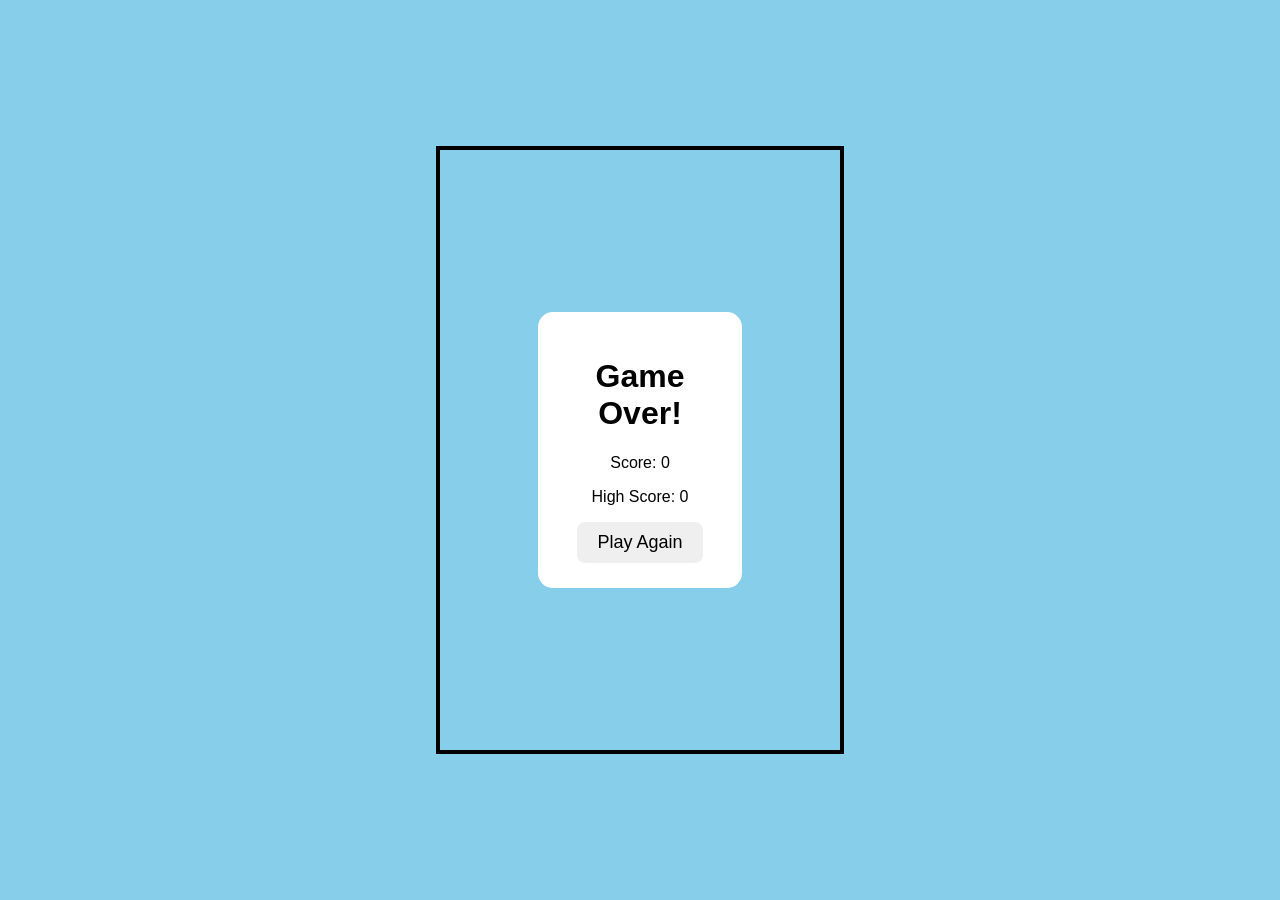
<file: Flappy.html>
<!DOCTYPE html>
<html>
<head>
      <link rel="icon" type="image/jpeg" href="images/Bean.png">

    <title>Flappy Bean</title>

    <style>
        body {
            margin: 0;
            background: skyblue;
            display: flex;
            justify-content: center;
            align-items: center;
            height: 100vh;
            font-family: Arial, sans-serif;
        }

        .game-container {
            position: relative;
        }

        canvas {
            display: block;
            border: 4px solid black;
            background: skyblue;
        }

        #gameOver {
            position: absolute;
            top: 50%;
            left: 50%;
            transform: translate(-50%, -50%);
            text-align: center;
            background: white;
            padding: 25px;
            border-radius: 15px;
            display: none;
        }

        button {
            padding: 10px 20px;
            font-size: 18px;
            border: none;
            border-radius: 8px;
            cursor: pointer;
        }
    </style>
</head>

<body>

<div class="game-container">

    <canvas id="game" width="400" height="600"></canvas>

    <div id="gameOver">
        <h1>Game Over!</h1>
        <p>Score: <span id="finalScore">0</span></p>
        <p>High Score: <span id="finalHighScore">0</span></p>
        <button onclick="restartGame()">Play Again</button>
    </div>

</div>

<script>

const canvas = document.getElementById("game");
const ctx = canvas.getContext("2d");


// =========================
// BEAN IMAGE
// =========================

const beanLogo = new Image();
beanLogo.src = "images/Bean.png";


// =========================
// GAME VARIABLES
// =========================

let highScore =
    Number(localStorage.getItem("flappyBeanHighScore")) || 0;

let bird;
let pipes;
let cannonballs;
let score;
let gameRunning;
let boatCount;


// =========================
// GAME SETTINGS
// =========================

const gravity = 0.5;
const jumpStrength = -8;

const pipeWidth = 60;
const pipeGap = 180;
const pipeSpeed = 2.5;


// =========================
// CANNON SETTINGS
// =========================

const cannonballSpeed = 4;
const cannonballRadius = 7;


// =========================
// START GAME
// =========================

function startGame() {

    bird = {
        x: 80,
        y: 300,
        width: 35,
        height: 35,
        velocity: 0
    };

    pipes = [];

    cannonballs = [];

    score = 0;
      boatCount = 0;

    gameRunning = true;

    document.getElementById("gameOver").style.display = "none";

    addPipe();

gameLoop();
}


// =========================
// ADD PIPE
// =========================

function addPipe() {

    const gapY =
        Math.floor(
            Math.random() *
            (canvas.height - pipeGap - 100)
        ) + 50;

  
pipes.push({

    x: canvas.width,

    topHeight: gapY,

    passed: false,

    fired: false,

    number: ++boatCount
});
}

// =========================
// FIRE CANNON
// =========================

function fireCannon(pipe) {

    // Cannons don't work until 15 points

    if (score < 15) {
        return;
    }


    // Top ship cannonball

    cannonballs.push({

        x: pipe.x + pipeWidth + 15,

        y: pipe.topHeight,

        velocityX: -cannonballSpeed,

        velocityY: 2
    });


    // Bottom ship cannonball

    cannonballs.push({

        x: pipe.x + pipeWidth + 15,

        y: pipe.topHeight + pipeGap,

        velocityX: -cannonballSpeed,

        velocityY: -2
    });
}


// =========================
// FLAP
// =========================

function flap() {

    if (gameRunning) {

        bird.velocity = jumpStrength;
    }
}


// =========================
// CONTROLS
// =========================

document.addEventListener("keydown", function(event) {

    if (event.code === "Space") {

        event.preventDefault();

        flap();
    }
});


canvas.addEventListener("click", function() {

    flap();
});


// =========================
// DRAW BEAN
// =========================

function drawBird() {

    ctx.save();


    ctx.translate(

        bird.x + bird.width / 2,

        bird.y + bird.height / 2
    );


    // Rotate bean depending on movement

    let rotation = bird.velocity * 0.05;


    rotation = Math.max(

        -0.5,

        Math.min(rotation, 1.2)
    );


    ctx.rotate(rotation);


    // Draw bean

    ctx.drawImage(

        beanLogo,

        -bird.width / 2,

        -bird.height / 2,

        bird.width,

        bird.height
    );


    // =========================
    // PIRATE HAT
    // =========================

    if (score >= 10) {

        ctx.fillStyle = "black";


        // Hat

        ctx.beginPath();

        ctx.moveTo(-18, -14);

        ctx.lineTo(18, -14);

        ctx.lineTo(12, -25);

        ctx.lineTo(-12, -25);

        ctx.closePath();

        ctx.fill();


        // Hat brim

        ctx.fillRect(

            -21,

            -16,

            42,

            5
        );


        // Skull

        ctx.fillStyle = "white";

        ctx.font = "12px Arial";

        ctx.textAlign = "center";

        ctx.fillText(

            "☠",

            0,

            -17
        );
    }


    ctx.restore();
}


// =========================
// DRAW PIPES / PIRATE SHIPS
// =========================

function drawPipes() {


    // =========================
    // NORMAL PIPES
    // =========================

    if (score < 10) {

        ctx.fillStyle = "green";


        pipes.forEach(function(pipe) {


            // Top pipe

            ctx.fillRect(

                pipe.x,

                0,

                pipeWidth,

                pipe.topHeight
            );


            // Bottom pipe

            ctx.fillRect(

                pipe.x,

                pipe.topHeight + pipeGap,

                pipeWidth,

                canvas.height
            );

        });


        return;
    }


    // =========================
    // PIRATE SHIPS
    // =========================

    pipes.forEach(function(pipe) {


        // =================================
        // TOP PIRATE SHIP
        // =================================


        // Hull

        ctx.fillStyle = "#6b3e1e";

        ctx.beginPath();

        ctx.moveTo(

            pipe.x - 20,

            pipe.topHeight - 10
        );

        ctx.lineTo(

            pipe.x + pipeWidth + 20,

            pipe.topHeight - 10
        );

        ctx.lineTo(

            pipe.x + pipeWidth,

            pipe.topHeight + 20
        );

        ctx.lineTo(

            pipe.x,

            pipe.topHeight + 20
        );

        ctx.closePath();

        ctx.fill();


        // Deck

        ctx.fillStyle = "#8b5a2b";

        ctx.fillRect(

            pipe.x - 10,

            pipe.topHeight - 18,

            pipeWidth + 20,

            8
        );


        // Mast

        ctx.fillStyle = "#4a2a12";

        ctx.fillRect(

            pipe.x + pipeWidth / 2 - 3,

            pipe.topHeight - 75,

            6,

            60
        );


        // Sail

        ctx.fillStyle = "#f5f0d8";

        ctx.beginPath();

        ctx.moveTo(

            pipe.x + pipeWidth / 2 + 3,

            pipe.topHeight - 70
        );

        ctx.lineTo(

            pipe.x + pipeWidth / 2 + 35,

            pipe.topHeight - 35
        );

        ctx.lineTo(

            pipe.x + pipeWidth / 2 + 3,

            pipe.topHeight - 35
        );

        ctx.closePath();

        ctx.fill();


        // Pirate flag

        ctx.fillStyle = "black";

        ctx.fillRect(

            pipe.x + pipeWidth / 2 - 2,

            pipe.topHeight - 88,

            35,

            20
        );


        ctx.fillStyle = "white";

        ctx.font = "14px Arial";

        ctx.textAlign = "center";

        ctx.fillText(

            "☠",

            pipe.x + pipeWidth / 2 + 15,

            pipe.topHeight - 73
        );


        // Top cannon

        ctx.fillStyle = "black";

        ctx.fillRect(

            pipe.x + pipeWidth - 5,

            pipe.topHeight - 5,

            25,

            8
        );


        // =================================
        // BOTTOM PIRATE SHIP
        // =================================


        // Hull

        ctx.fillStyle = "#6b3e1e";

        ctx.beginPath();

        ctx.moveTo(

            pipe.x - 20,

            pipe.topHeight + pipeGap + 10
        );

        ctx.lineTo(

            pipe.x + pipeWidth + 20,

            pipe.topHeight + pipeGap + 10
        );

        ctx.lineTo(

            pipe.x + pipeWidth,

            pipe.topHeight + pipeGap - 20
        );

        ctx.lineTo(

            pipe.x,

            pipe.topHeight + pipeGap - 20
        );

        ctx.closePath();

        ctx.fill();


        // Deck

        ctx.fillStyle = "#8b5a2b";

        ctx.fillRect(

            pipe.x - 10,

            pipe.topHeight + pipeGap + 10,

            pipeWidth + 20,

            8
        );


        // Mast

        ctx.fillStyle = "#4a2a12";

        ctx.fillRect(

            pipe.x + pipeWidth / 2 - 3,

            pipe.topHeight + pipeGap + 15,

            6,

            60
        );


        // Sail

        ctx.fillStyle = "#f5f0d8";

        ctx.beginPath();

        ctx.moveTo(

            pipe.x + pipeWidth / 2 + 3,

            pipe.topHeight + pipeGap + 20
        );

        ctx.lineTo(

            pipe.x + pipeWidth / 2 + 35,

            pipe.topHeight + pipeGap + 55
        );

        ctx.lineTo(

            pipe.x + pipeWidth / 2 + 3,

            pipe.topHeight + pipeGap + 55
        );

        ctx.closePath();

        ctx.fill();


        // Pirate flag

        ctx.fillStyle = "black";

        ctx.fillRect(

            pipe.x + pipeWidth / 2 - 2,

            pipe.topHeight + pipeGap + 70,

            35,

            20
        );


        ctx.fillStyle = "white";

        ctx.font = "14px Arial";

        ctx.fillText(

            "☠",

            pipe.x + pipeWidth / 2 + 15,

            pipe.topHeight + pipeGap + 85
        );


        // Bottom cannon

        ctx.fillStyle = "black";

        ctx.fillRect(

            pipe.x + pipeWidth - 5,

            pipe.topHeight + pipeGap + 2,

            25,

            8
        );

    });
}


// =========================
// UPDATE CANNONBALLS
// =========================

function updateCannonballs() {

    cannonballs.forEach(function(ball) {

        ball.x += ball.velocityX;

        ball.y += ball.velocityY;
    });


    cannonballs = cannonballs.filter(function(ball) {

        return (

            ball.x > -20 &&

            ball.y > -20 &&

            ball.y < canvas.height + 20
        );
    });
}


// =========================
// DRAW CANNONBALLS
// =========================

function drawCannonballs() {

    ctx.fillStyle = "black";


    cannonballs.forEach(function(ball) {

        ctx.beginPath();


        ctx.arc(

            ball.x,

            ball.y,

            cannonballRadius,

            0,

            Math.PI * 2
        );


        ctx.fill();
    });
}


// =========================
// SCORE
// =========================

function drawScore() {

    ctx.fillStyle = "white";

    ctx.textAlign = "center";


    ctx.font = "30px Arial";


    ctx.fillText(

        "Score: " + score,

        canvas.width / 2,

        40
    );


    ctx.font = "18px Arial";


    ctx.fillText(

        "High Score: " + highScore,

        canvas.width / 2,

        65
    );
}


// =========================
// PIPE COLLISION
// =========================

function checkCollision(pipe) {

    const birdRight =

        bird.x + bird.width;


    const birdBottom =

        bird.y + bird.height;


    const pipeRight =

        pipe.x + pipeWidth;


    const hitPipe =

        birdRight > pipe.x &&

        bird.x < pipeRight &&

        (

            bird.y < pipe.topHeight ||

            birdBottom >

            pipe.topHeight + pipeGap
        );


    return hitPipe;
}


// =========================
// CANNONBALL COLLISION
// =========================

function checkCannonballCollision() {

    for (let ball of cannonballs) {


        const dx =

            ball.x -

            (bird.x + bird.width / 2);


        const dy =

            ball.y -

            (bird.y + bird.height / 2);


        const distance =

            Math.sqrt(

                dx * dx +

                dy * dy
            );


        if (

            distance <

            cannonballRadius +

            bird.width / 2
        ) {

            return true;
        }
    }


    return false;
}


// =========================
// GAME OVER
// =========================

function gameOver() {

    gameRunning = false;


    if (score > highScore) {

        highScore = score;


        localStorage.setItem(

            "flappyBeanHighScore",

            highScore
        );
    }


    document.getElementById(

        "finalScore"

    ).textContent = score;


    document.getElementById(

        "finalHighScore"

    ).textContent = highScore;


    document.getElementById(

        "gameOver"

    ).style.display = "block";
}


// =========================
// RESTART
// =========================

function restartGame() {

    startGame();
}


// =========================
// GAME LOOP
// =========================

function gameLoop() {

    if (!gameRunning) {

        return;
    }


    ctx.clearRect(

        0,

        0,

        canvas.width,

        canvas.height
    );


    // Bird physics

    bird.velocity += gravity;

    bird.y += bird.velocity;


    // Add new pipe

    if (

        pipes.length === 0 ||

        pipes[pipes.length - 1].x < 220
    ) {

        addPipe();
    }


    // Move pipes

    pipes.forEach(function(pipe) {

        pipe.x -= pipeSpeed;


        // =========================
        // CANNONS START AT 15
        // =========================

        if (

            score >= 15 &&

            !pipe.fired &&

            pipe.x < bird.x + 150
        ) {

            fireCannon(pipe);

            pipe.fired = true;
        }


        // Score

        if (

            !pipe.passed &&

            pipe.x + pipeWidth < bird.x
        ) {

            score++;

            pipe.passed = true;
        }

    });


    // Remove old pipes

    pipes = pipes.filter(function(pipe) {

        return pipe.x + pipeWidth > 0;
    });


    // Move cannonballs

    updateCannonballs();


    // Screen boundaries

    if (

        bird.y < 0 ||

        bird.y + bird.height > canvas.height
    ) {

        gameOver();

        return;
    }


  // Pipe collision

for (let pipe of pipes) {

    if (checkCollision(pipe)) {

        // Redirect if the bean hits the 15th top boat
        if (pipe.number === 15 && bird.y < pipe.topHeight) {
            window.location.href = "https://treasuretempest.com/";
            return;
        }

        gameOver();

        return;
    }
}
    // Cannonball collision

    if (checkCannonballCollision()) {

        gameOver();

        return;
    }


    // Draw everything

    drawPipes();

    drawCannonballs();

    drawBird();

    drawScore();


    requestAnimationFrame(gameLoop);
}


// =========================
// START
// =========================

startGame();

</script>

</body>
</html>
</file>
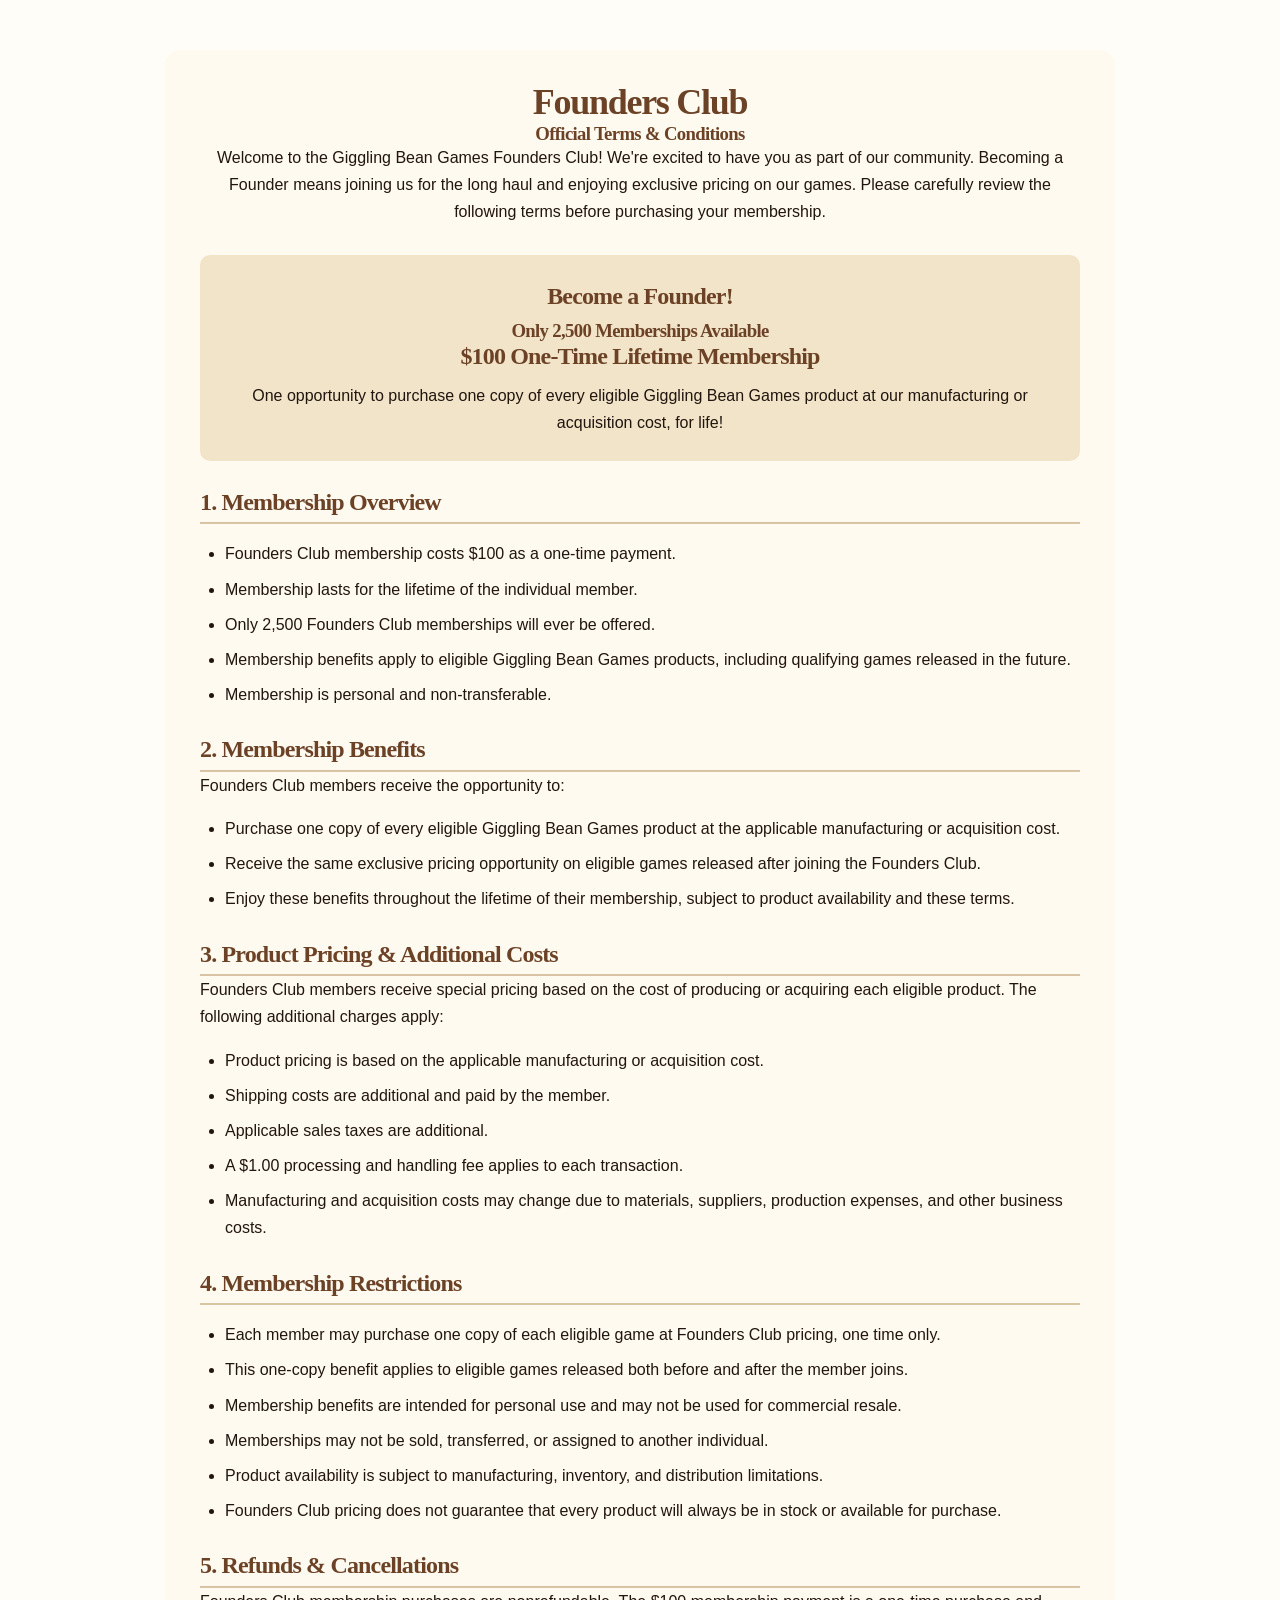
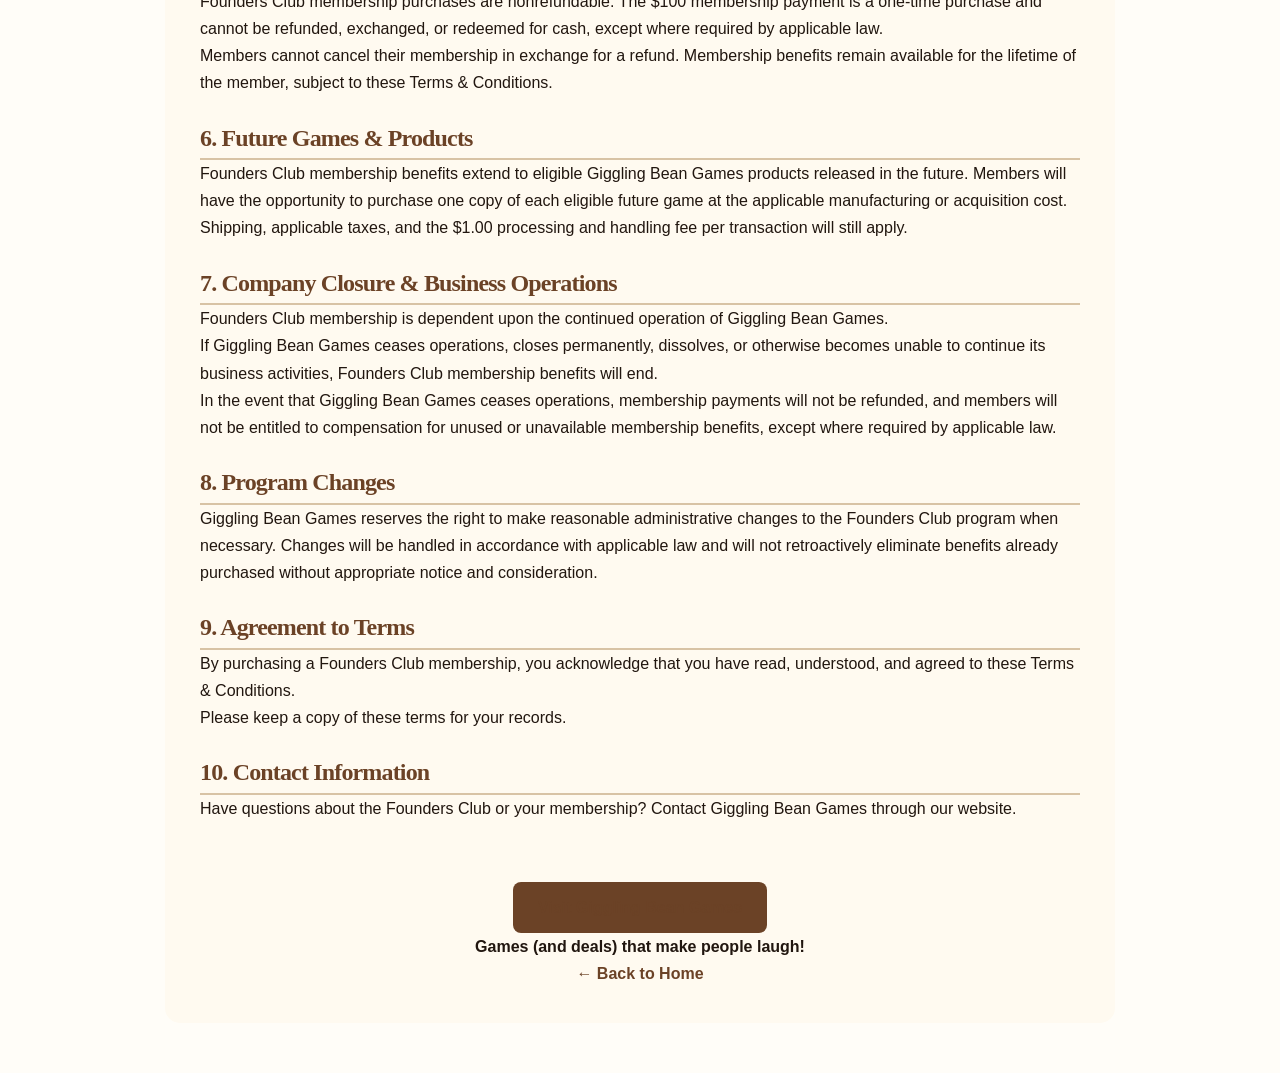
<file: founders-terms.html>
<!DOCTYPE html>
<html lang="en">

<head>
  <meta charset="UTF-8">
  <meta name="viewport" content="width=device-width, initial-scale=1.0">

  <title>Founders Club Terms & Conditions | Giggling Bean Games</title>

  <link rel="icon" type="image/jpeg" href="images/Bean.png">
  <link rel="stylesheet" href="style.css">

  <style>
    .terms-container {
      max-width: 950px;
      margin: 50px auto;
      padding: 35px;
      background: #fffaf0;
      border-radius: 15px;
      color: #21160f;
      line-height: 1.7;
      box-sizing: border-box;
    }

    .terms-container h1 {
      text-align: center;
      color: #6b4226;
      font-size: 36px;
      margin-bottom: 5px;
    }

    .terms-container h2 {
      color: #6b4226;
      border-bottom: 2px solid #d8c3a5;
      padding-bottom: 8px;
      margin-top: 30px;
    }

    .terms-container h3 {
      color: #6b4226;
    }

    .terms-container ul {
      padding-left: 25px;
    }

    .terms-container li {
      margin-bottom: 8px;
    }

    .terms-intro {
      text-align: center;
      margin-bottom: 30px;
    }

    .terms-highlight {
      background: #f2e4c9;
      padding: 25px;
      border-radius: 10px;
      text-align: center;
      margin: 25px 0;
    }

    .terms-highlight h2 {
      border: none;
      margin: 5px 0;
    }

    .terms-button {
      display: inline-block;
      background: #6b4226;
      color: white;
      padding: 12px 25px;
      border-radius: 8px;
      text-decoration: none;
      font-weight: bold;
      margin-top: 20px;
      transition: 0.3s;
    }

    .terms-button:hover {
      background: #422817;
      color: white;
    }

    .terms-footer {
      text-align: center;
      margin-top: 40px;
    }

    .terms-footer a {
      color: #6b4226;
      font-weight: bold;
    }

    @media (max-width: 800px) {
      .terms-container {
        margin: 20px 12px;
        padding: 20px;
      }

      .terms-container h1 {
        font-size: 28px;
      }
    }
  </style>
</head>

<body>

  <!-- YOUR GBG NAVIGATION BAR CAN GO HERE -->

  <main class="terms-container">

    <h1>Founders Club</h1>

    <div class="terms-intro">
      <h3>Official Terms & Conditions</h3>

      <p>
        Welcome to the Giggling Bean Games Founders Club!
        We're excited to have you as part of our community.
        Becoming a Founder means joining us for the long haul
        and enjoying exclusive pricing on our games.
        Please carefully review the following terms before
        purchasing your membership.
      </p>
    </div>

    <div class="terms-highlight">

      <h2>Become a Founder!</h2>

      <h3>Only 2,500 Memberships Available</h3>

      <h2>$100 One-Time Lifetime Membership</h2>

      <p>
        One opportunity to purchase one copy of every eligible
        Giggling Bean Games product at our manufacturing or
        acquisition cost, for life!
      </p>

    </div>

    <h2>1. Membership Overview</h2>

    <ul>
      <li>
        Founders Club membership costs $100 as a one-time payment.
      </li>

      <li>
        Membership lasts for the lifetime of the individual member.
      </li>

      <li>
        Only 2,500 Founders Club memberships will ever be offered.
      </li>

      <li>
        Membership benefits apply to eligible Giggling Bean Games
        products, including qualifying games released in the future.
      </li>

      <li>
        Membership is personal and non-transferable.
      </li>
    </ul>

    <h2>2. Membership Benefits</h2>

    <p>
      Founders Club members receive the opportunity to:
    </p>

    <ul>
      <li>
        Purchase one copy of every eligible Giggling Bean Games
        product at the applicable manufacturing or acquisition cost.
      </li>

      <li>
        Receive the same exclusive pricing opportunity on eligible
        games released after joining the Founders Club.
      </li>

      <li>
        Enjoy these benefits throughout the lifetime of their membership,
        subject to product availability and these terms.
      </li>
    </ul>

    <h2>3. Product Pricing & Additional Costs</h2>

    <p>
      Founders Club members receive special pricing based on
      the cost of producing or acquiring each eligible product.
      The following additional charges apply:
    </p>

    <ul>
      <li>
        Product pricing is based on the applicable manufacturing
        or acquisition cost.
      </li>

      <li>
        Shipping costs are additional and paid by the member.
      </li>

      <li>
        Applicable sales taxes are additional.
      </li>

      <li>
        A $1.00 processing and handling fee applies to each transaction.
      </li>

      <li>
        Manufacturing and acquisition costs may change due to
        materials, suppliers, production expenses, and other
        business costs.
      </li>
    </ul>

    <h2>4. Membership Restrictions</h2>

    <ul>
      <li>
        Each member may purchase one copy of each eligible game
        at Founders Club pricing, one time only.
      </li>

      <li>
        This one-copy benefit applies to eligible games released
        both before and after the member joins.
      </li>

      <li>
        Membership benefits are intended for personal use and
        may not be used for commercial resale.
      </li>

      <li>
        Memberships may not be sold, transferred, or assigned
        to another individual.
      </li>

      <li>
        Product availability is subject to manufacturing,
        inventory, and distribution limitations.
      </li>

      <li>
        Founders Club pricing does not guarantee that every
        product will always be in stock or available for purchase.
      </li>
    </ul>

    <h2>5. Refunds & Cancellations</h2>

    <p>
      Founders Club membership purchases are nonrefundable.
      The $100 membership payment is a one-time purchase and
      cannot be refunded, exchanged, or redeemed for cash,
      except where required by applicable law.
    </p>

    <p>
      Members cannot cancel their membership in exchange for
      a refund. Membership benefits remain available for the
      lifetime of the member, subject to these Terms & Conditions.
    </p>

    <h2>6. Future Games & Products</h2>

    <p>
      Founders Club membership benefits extend to eligible
      Giggling Bean Games products released in the future.
      Members will have the opportunity to purchase one copy
      of each eligible future game at the applicable manufacturing
      or acquisition cost.
    </p>

    <p>
      Shipping, applicable taxes, and the $1.00 processing and
      handling fee per transaction will still apply.
    </p>

    <h2>7. Company Closure & Business Operations</h2>

    <p>
      Founders Club membership is dependent upon the continued
      operation of Giggling Bean Games.
    </p>

    <p>
      If Giggling Bean Games ceases operations, closes permanently,
      dissolves, or otherwise becomes unable to continue its
      business activities, Founders Club membership benefits
      will end.
    </p>

    <p>
      In the event that Giggling Bean Games ceases operations,
      membership payments will not be refunded, and members
      will not be entitled to compensation for unused or
      unavailable membership benefits, except where required
      by applicable law.
    </p>

    <h2>8. Program Changes</h2>

    <p>
      Giggling Bean Games reserves the right to make reasonable
      administrative changes to the Founders Club program when
      necessary. Changes will be handled in accordance with
      applicable law and will not retroactively eliminate
      benefits already purchased without appropriate notice
      and consideration.
    </p>

    <h2>9. Agreement to Terms</h2>

    <p>
      By purchasing a Founders Club membership, you acknowledge
      that you have read, understood, and agreed to these
      Terms & Conditions.
    </p>

    <p>
      Please keep a copy of these terms for your records.
    </p>

    <h2>10. Contact Information</h2>

    <p>
      Have questions about the Founders Club or your membership?
      Contact Giggling Bean Games through our website.
    </p>

    <div class="terms-footer">

      <a href="https://gigglingbeangames.com/"
         class="terms-button">
        Visit Giggling Bean Games
      </a>

      <p>
        <strong>Games (and deals) that make people laugh!</strong>
      </p>

      <a href="index.html">
        ← Back to Home
      </a>

    </div>

  </main>

</body>
</html>
</file>
<file: style.css>
:root {
  --forest: #174e32;
  --deep: #0c3020;
  --lime: #b7ed3e;
  --cream: #f5efe2;
  --paper: #fffdf8;
  --ink: #17221b;
  --muted: #627067;
  --gold: #e6b84e;
  --serif: "Fraunces", serif;
  --sans: "DM Sans", sans-serif;
  --header-height: 74px;
}

* { box-sizing: border-box; }

html {
  scroll-behavior: smooth;
  overflow-x: hidden;
}

body {
  margin: 0;
  overflow-x: hidden;
  background: var(--paper);
  color: var(--ink);
  font-family: var(--sans);
  font-size: 16px;
  line-height: 1.55;
}

img { display: block; max-width: 100%; }
a { color: inherit; text-decoration: none; }
button, input { font: inherit; }
h1, h2, h3 { margin: 0; font-family: var(--serif); line-height: .98; letter-spacing: -.035em; }
p { margin: 0; }

.sr-only {
  position: absolute;
  width: 1px;
  height: 1px;
  padding: 0;
  margin: -1px;
  overflow: hidden;
  clip: rect(0, 0, 0, 0);
  white-space: nowrap;
  border: 0;
}

.skip-link {
  position: fixed;
  z-index: 1000;
  top: 10px;
  left: 10px;
  padding: 10px 14px;
  border-radius: 9px;
  background: #fff;
  color: #111;
  transform: translateY(-180%);
}

.skip-link:focus { transform: none; }

.eyebrow {
  margin: 0 0 14px;
  color: #3d7a56;
  font-size: .72rem;
  font-weight: 800;
  letter-spacing: .15em;
  text-transform: uppercase;
}

.eyebrow.light { color: #d2f498; }

.button {
  display: inline-flex;
  align-items: center;
  justify-content: center;
  min-height: 50px;
  padding: 11px 22px;
  border: 0;
  border-radius: 14px;
  font-weight: 800;
  line-height: 1.1;
  transition: transform .18s ease, box-shadow .18s ease, background .18s ease;
}

.button:hover { transform: translateY(-2px); }
.button.primary { background: var(--forest); color: #fff; }
.button.primary:hover { background: var(--deep); }
.button.secondary { border: 1.5px solid var(--forest); color: var(--forest); }
.button.lime { background: var(--lime); color: var(--deep); box-shadow: 0 9px 25px rgba(5, 25, 15, .18); }
.button.small { min-height: 42px; padding: 9px 15px; border-radius: 11px; font-size: .76rem; }
.button.disabled, .button:disabled { background: #c9ceca; color: #727a74; box-shadow: none; cursor: not-allowed; transform: none; }

a:focus-visible,
button:focus-visible,
input:focus-visible {
  outline: 3px solid #fff;
  outline-offset: 3px;
}

/* Shared header */
.site-header {
  position: sticky;
  z-index: 100;
  top: 0;
  display: flex;
  align-items: center;
  min-height: var(--header-height);
  padding: 9px max(20px, calc((100% - 1240px) / 2));
  background: var(--forest) url("images/header-pattern-v4.jpg") center / cover;
  color: #fff;
  box-shadow: 0 5px 22px rgba(5, 32, 18, .28);
}

.header-shade {
  position: absolute;
  z-index: 0;
  inset: 0;
  background: linear-gradient(90deg, rgba(6, 41, 22, .88), rgba(22, 77, 46, .72), rgba(6, 41, 22, .88));
  pointer-events: none;
}

.site-header::after {
  content: "";
  position: absolute;
  z-index: 1;
  inset: 5px 7px;
  border: 1px solid rgba(203, 247, 106, .36);
  border-radius: 12px;
  box-shadow: inset 0 0 0 1px rgba(255, 255, 255, .05);
  pointer-events: none;
}

.site-nav {
  position: relative;
  z-index: 2;
  display: grid;
  width: 100%;
  grid-template-columns: max-content max-content max-content minmax(205px, 1fr) max-content max-content;
  gap: 10px;
  align-items: center;
}

.nav-pill {
  display: inline-flex;
  align-items: center;
  justify-content: center;
  min-height: 45px;
  padding: 9px 18px;
  border: 1px solid rgba(255, 255, 255, .3);
  border-radius: 13px;
  background: rgba(255, 255, 255, .11);
  box-shadow: inset 0 1px rgba(255, 255, 255, .14);
  font-size: .9rem;
  font-weight: 800;
  letter-spacing: .01em;
  transition: transform .18s ease, background .18s ease, border-color .18s ease;
}

.nav-pill:hover {
  transform: translateY(-2px);
  background: rgba(255, 255, 255, .22);
  border-color: rgba(255, 255, 255, .62);
}

.nav-pill--shop {
  border-color: var(--lime);
  background: var(--lime);
  color: var(--deep);
  box-shadow: 0 7px 20px rgba(3, 25, 13, .2);
}

.nav-pill--shop:hover { background: #cbf76a; }

.brand {
  position: absolute;
  z-index: 3;
  top: 50%;
  left: 50%;
  width: 215px;
  padding: 0;
  border: 0;
  border-radius: 9px;
  background: transparent;
  transform: translate(-50%, -50%);
  cursor: pointer;
}

.brand:hover { filter: brightness(1.08); }
.brand img { width: 100%; height: 52px; object-fit: cover; object-position: left center; border-radius: 9px; transition: opacity .24s ease, transform .24s ease, filter .24s ease; }
.brand.is-bursting img, .footer-logo.is-bursting img { opacity: 0; transform: scale(.68); filter: blur(2px); }

.menu-toggle {
  display: none;
  width: 46px;
  height: 46px;
  padding: 9px;
  border: 2px solid rgba(255, 255, 255, .85);
  border-radius: 13px;
  background: var(--lime);
  color: var(--deep);
}

.menu-toggle span:not(.sr-only) { display: block; width: 23px; height: 2px; margin: 5px auto; background: var(--deep); }

.bean-drop-layer {
  position: fixed;
  z-index: 150;
  inset: 0;
  overflow: hidden;
  pointer-events: none;
}

.physics-bean {
  position: absolute;
  object-fit: contain;
  filter: drop-shadow(2px 3px 2px rgba(0, 0, 0, .24));
  will-change: transform, opacity;
  pointer-events: none;
}

/* Homepage */
.hero-background {
  position: relative;
  display: flex;
  align-items: center;
  min-height: calc(100svh - var(--header-height));
  padding: 70px max(28px, calc((100% - 1180px) / 2));
  overflow: hidden;
  background-image: linear-gradient(90deg, rgba(8, 29, 18, .94) 0%, rgba(8, 29, 18, .72) 32%, rgba(8, 29, 18, .2) 62%, rgba(8, 29, 18, .03) 100%), url("images/friends-card-game-hero.png");
  background-position: center;
  background-size: cover;
  color: #fff;
}

.hero-copy { position: relative; z-index: 1; width: min(590px, 49%); }
.hero h1 { font-size: clamp(4.4rem, 7.2vw, 7.6rem); }
.hero-copy > p:not(.eyebrow) { max-width: 570px; margin: 26px 0; color: #eef3ef; font-size: 1.12rem; font-weight: 600; text-shadow: 0 1px 10px rgba(0, 0, 0, .28); }
.hero-actions { display: flex; flex-wrap: wrap; align-items: center; gap: 26px; }
.text-link { padding-bottom: 4px; border-bottom: 2px solid; font-weight: 800; }

.newsletter {
  position: relative;
  padding: 34px 24px;
  overflow: hidden;
  border-block: 1px solid rgba(23, 78, 50, .15);
  background: radial-gradient(circle at 4% 20%, rgba(183, 237, 62, .28), transparent 22%), radial-gradient(circle at 95% 120%, rgba(23, 78, 50, .14), transparent 32%), linear-gradient(115deg, #e3ecd6, #f5f0e3 62%, #e7eddb);
  color: var(--deep);
}

.newsletter-inner { position: relative; z-index: 1; display: grid; grid-template-columns: 1.25fr .75fr; gap: 38px; align-items: center; width: min(1160px, 100%); margin: auto; }
.newsletter-inner > div { padding: 0; }
.newsletter .eyebrow.light { color: var(--forest); }
.newsletter h2 { font-size: clamp(2.45rem, 3.5vw, 3.65rem); }
.newsletter-inner > div > p:last-child { max-width: 680px; margin-top: 7px; color: var(--muted); font-weight: 600; }
.newsletter form { display: flex; padding: 7px; border: 1px solid rgba(23, 78, 50, .16); border-radius: 16px; background: #fff; box-shadow: 0 13px 30px rgba(34, 63, 42, .12); }
.newsletter input { min-width: 0; flex: 1; padding: 12px 15px; border: 0; outline: 0; background: transparent; }
.newsletter button { padding: 12px 19px; border: 0; border-radius: 11px; background: var(--lime); font-weight: 800; cursor: pointer; }

.catalog { padding: 100px max(24px, calc((100% - 1240px) / 2)); }
.catalog-heading { max-width: 720px; margin: 0 auto 60px; text-align: center; }
.catalog-heading h2 { font-size: clamp(3.5rem, 5.5vw, 6rem); }
.catalog-heading > p:last-child { max-width: 600px; margin: 18px auto 0; color: var(--muted); font-size: 1.05rem; font-weight: 600; }
.game-grid { display: grid; grid-template-columns: repeat(3, 1fr); gap: 32px; }
.game-card { min-width: 0; }
.product-stage { position: relative; display: grid; place-items: center; min-height: 475px; padding: 46px 28px 25px; overflow: hidden; border-radius: 24px; }
.treasure-stage { background: linear-gradient(150deg, #d8e6ed, #edf3f5); }
.biomes-stage { background: linear-gradient(150deg, #d9e7dd, #eff2e7); }
.pantry-stage { background: linear-gradient(150deg, #f0dfc8, #f8efe1); }
.box-art { position: relative; z-index: 2; width: min(340px, 84%); max-height: 405px; object-fit: contain; filter: drop-shadow(12px 16px 12px rgba(28, 38, 30, .16)); transition: transform .25s ease; }
.game-card:hover .box-art { transform: translateY(-7px) rotate(-1deg); }
.status { position: absolute; z-index: 4; top: 18px; left: 18px; padding: 7px 11px; border-radius: 999px; background: var(--paper); font-size: .63rem; font-weight: 800; letter-spacing: .08em; text-transform: uppercase; }
.game-details { padding: 23px 5px; }
.game-title { display: flex; align-items: center; gap: 12px; }
.game-title h3 { flex: 1; font-size: 1.7rem; }
.game-title img { width: 52px; height: 58px; object-fit: contain; filter: drop-shadow(2px 3px 2px rgba(0, 0, 0, .14)); }
.game-details p { margin: 10px 0 17px; color: var(--muted); font-size: .91rem; font-weight: 600; }
.card-actions, .club-actions { display: flex; flex-wrap: wrap; gap: 10px; }
.catalog-note { margin: 50px 0 0; text-align: center; color: #758078; font-size: .78rem; font-weight: 800; letter-spacing: .12em; text-transform: uppercase; }

.club { display: grid; grid-template-columns: .9fr 1.1fr; gap: 85px; align-items: center; width: min(1160px, calc(100% - 48px)); margin: auto; padding-block: 105px; }
.club-art { overflow: hidden; border-radius: 22px; }
.club-art img { display: block; width: 100%; aspect-ratio: 1; object-fit: contain; }
.club-copy h2 { font-size: clamp(3.7rem, 5.5vw, 6rem); }
.club-copy > p:not(.eyebrow) { max-width: 560px; margin: 25px 0; color: var(--muted); font-size: 1.06rem; font-weight: 600; }
.club-copy ul { padding: 0; margin: 0 0 28px; list-style: none; }
.club-copy li { padding: 12px 0; border-bottom: 1px solid #ddd9cf; font-weight: 700; }
.club-copy li::before { content: "✓"; display: inline-grid; place-items: center; width: 23px; height: 23px; margin-right: 10px; border-radius: 50%; background: var(--lime); font-size: .7rem; }

.story { display: grid; grid-template-columns: .72fr 1.28fr; background: var(--forest); color: #fff; }
.story-photo { position: relative; display: grid; place-items: center; min-height: 430px; max-height: 490px; padding: 30px 34px 58px; overflow: hidden; background: radial-gradient(circle at 15% 15%, rgba(183, 237, 62, .22), transparent 28%), linear-gradient(135deg, #f8f3e8, #e1ead7); }
.story-photo-frame { width: min(100%, 500px); height: 360px; overflow: hidden; border: 9px solid #fff; border-radius: 28px 8px 28px 8px; background: #fff; box-shadow: 0 22px 45px rgba(24, 53, 34, .2); transform: rotate(-1deg); }
.story-photo img { width: 100%; height: 100%; object-fit: cover; object-position: center 69%; transform: scale(1.35); }
.story-preview-note { position: absolute; right: 20px; bottom: 22px; width: min(310px, 78%); padding: 13px 16px; border-radius: 15px 4px 15px 4px; background: var(--forest); color: #fff; box-shadow: 0 14px 30px rgba(5, 35, 19, .24); }
.story-preview-note span { display: block; color: var(--lime); font-size: .61rem; font-weight: 800; letter-spacing: .13em; text-transform: uppercase; }
.story-preview-note strong { display: block; margin-top: 3px; font-family: var(--display); font-size: 1rem; line-height: 1.2; }
.story-copy { display: flex; flex-direction: column; justify-content: center; padding: clamp(40px, 5vw, 72px); }
.story h2 { font-size: clamp(3.15rem, 4.6vw, 5.3rem); }
.story-copy > p:not(.eyebrow) { max-width: 570px; margin: 26px 0; color: #d6e0d8; font-size: 1.07rem; font-weight: 600; }
.story-copy .button { align-self: flex-start; }

.site-footer { padding: 54px 24px; background: var(--paper); }
.footer-inner { display: grid; grid-template-columns: 1fr 1fr auto; gap: 38px; align-items: center; width: min(1160px, 100%); margin: auto; }
.footer-logo { width: 220px; padding: 0; border: 0; background: transparent; cursor: pointer; }
.footer-logo img { width: 100%; height: 56px; object-fit: cover; object-position: left; transition: opacity .24s ease, transform .24s ease, filter .24s ease; }
.footer-inner > p { color: var(--muted); font-weight: 600; }
.footer-inner nav { display: flex; gap: 22px; font-size: .76rem; font-weight: 800; }
.footer-inner small { grid-column: 1 / -1; padding-top: 22px; border-top: 1px solid #ddd9cf; color: #7b847d; }

/* Game spotlights */
.game-page { --game-text: #fff; --game-muted: rgba(255, 255, 255, .78); --game-accent: var(--lime); --game-panel: rgba(255, 255, 255, .09); background: #0f2f22; }
.game-main { min-height: calc(100svh - var(--header-height)); }
.game-spotlight {
  position: relative;
  isolation: isolate;
  display: grid;
  grid-template-columns: minmax(340px, .92fr) minmax(450px, 1.08fr);
  gap: clamp(45px, 6vw, 92px);
  align-items: center;
  min-height: calc(100svh - var(--header-height));
  padding: clamp(30px, 4vh, 50px) max(24px, calc((100% - 1180px) / 2));
  overflow: hidden;
  color: var(--game-text);
}

.theme-treasure .game-spotlight {
  background:
    radial-gradient(circle at 86% 5%, rgba(238, 192, 76, .23), transparent 25%),
    linear-gradient(138deg, #071827 0%, #123b52 48%, #1d6372 100%);
}

.theme-treasure .game-spotlight::after {
  content: "";
  position: absolute;
  z-index: -1;
  right: -9vw;
  bottom: -30vh;
  width: 68vw;
  aspect-ratio: 1;
  border: 28px solid rgba(111, 201, 213, .1);
  border-radius: 50%;
  box-shadow: 0 0 0 38px rgba(111, 201, 213, .06), 0 0 0 92px rgba(111, 201, 213, .04);
}

.theme-pantry {
  --game-text: #17221b;
  --game-muted: #526158;
  --game-accent: #174e32;
  --game-panel: rgba(255, 255, 255, .74);
  background: #fff9e9;
}

.theme-pantry .game-spotlight {
  background:
    radial-gradient(circle at -4% -7%, rgba(255, 59, 58, .92) 0 16%, transparent 16.4%),
    radial-gradient(circle at 104% -7%, rgba(39, 122, 240, .92) 0 16%, transparent 16.4%),
    radial-gradient(circle at -4% 107%, rgba(255, 215, 0, .92) 0 16%, transparent 16.4%),
    radial-gradient(circle at 104% 107%, rgba(73, 181, 75, .92) 0 16%, transparent 16.4%),
    linear-gradient(135deg, #fffdf6, #f4ead6);
}

.theme-pantry .game-spotlight::before {
  content: "";
  position: absolute;
  z-index: -1;
  inset: 24px;
  border: 1px solid rgba(82, 56, 34, .12);
  border-radius: 36px;
  box-shadow: inset 0 0 70px rgba(98, 56, 22, .04);
}

.theme-biomes .game-spotlight {
  background:
    radial-gradient(circle at 8% 10%, rgba(173, 218, 112, .18), transparent 24%),
    radial-gradient(circle at 93% 80%, rgba(206, 126, 67, .19), transparent 30%),
    linear-gradient(138deg, #13281e 0%, #284f38 48%, #513b2b 120%);
}

.theme-biomes .game-spotlight::after {
  content: "";
  position: absolute;
  z-index: -1;
  right: -8%;
  bottom: -12%;
  width: 64%;
  height: 43%;
  border-radius: 58% 0 0 0;
  background: linear-gradient(160deg, rgba(163, 188, 91, .12), rgba(94, 54, 30, .22));
  transform: rotate(-4deg);
}

.game-stage {
  position: relative;
  display: grid;
  place-items: center;
  min-height: min(640px, calc(100svh - var(--header-height) - 64px));
  border: 1px solid rgba(255, 255, 255, .16);
  border-radius: 30px;
  background: var(--game-panel);
  box-shadow: 0 24px 70px rgba(0, 0, 0, .2);
  backdrop-filter: blur(4px);
}

.theme-pantry .game-stage { border-color: rgba(65, 45, 25, .13); box-shadow: 0 24px 65px rgba(78, 52, 27, .16); }
.availability-badge { position: absolute; z-index: 8; top: 19px; left: 19px; padding: 8px 12px; border: 1px solid rgba(255, 255, 255, .28); border-radius: 999px; background: rgba(7, 24, 17, .68); color: #fff; font-size: .66rem; font-weight: 800; letter-spacing: .1em; text-transform: uppercase; backdrop-filter: blur(5px); }
.theme-pantry .availability-badge { background: #fff; color: #26372c; border-color: rgba(0, 0, 0, .12); }

.game-box { position: relative; z-index: 4; width: min(505px, 90%); max-height: 560px; object-fit: contain; filter: drop-shadow(17px 22px 18px rgba(0, 0, 0, .26)); }
.theme-biomes .game-box { width: min(470px, 86%); }
.theme-pantry .game-box { width: min(505px, 90%); }

.game-summary { position: relative; z-index: 3; }
.game-kicker { display: flex; align-items: center; gap: 12px; margin-bottom: 8px; color: var(--game-accent); font-size: .7rem; font-weight: 800; letter-spacing: .13em; text-transform: uppercase; }
.game-bean { width: 60px; height: 64px; object-fit: contain; filter: drop-shadow(3px 5px 3px rgba(0, 0, 0, .2)); }
.game-summary h1 { max-width: 720px; font-size: clamp(3.8rem, 5.7vw, 6.2rem); }
.game-tagline { max-width: 700px; margin: 18px 0 0; font-size: clamp(1.12rem, 1.5vw, 1.3rem); font-weight: 800; line-height: 1.35; }
.game-description { max-width: 690px; margin-top: 14px; color: var(--game-muted); font-weight: 600; }

.game-specs { display: grid; grid-template-columns: repeat(4, minmax(100px, 1fr)); margin: 24px 0 18px; border-block: 1px solid rgba(255, 255, 255, .23); }
.theme-pantry .game-specs { border-color: rgba(23, 34, 27, .18); }
.game-specs div { min-width: 0; padding: 14px 10px 14px 0; }
.game-specs dt { font-size: .64rem; font-weight: 800; letter-spacing: .12em; text-transform: uppercase; opacity: .66; }
.game-specs dd { margin: 4px 0 0; font-size: .96rem; font-weight: 800; line-height: 1.25; }
.game-specs .pending { font-size: .83rem; }

.game-highlights { display: flex; flex-wrap: wrap; gap: 8px; padding: 0; margin: 0; list-style: none; }
.game-highlights li { padding: 7px 11px; border: 1px solid rgba(255, 255, 255, .22); border-radius: 999px; background: rgba(255, 255, 255, .07); font-size: .71rem; font-weight: 800; }
.theme-pantry .game-highlights li { border-color: rgba(23, 34, 27, .16); background: rgba(255, 255, 255, .66); }
.game-actions { display: flex; gap: 12px; margin-top: 24px; }
.game-actions .button { min-width: 132px; }
.game-buy { background: var(--game-accent); color: #10261a; box-shadow: 0 10px 25px rgba(0, 0, 0, .18); }
.theme-pantry .game-buy { background: var(--forest); color: #fff; }
.game-home { border: 2px solid currentColor; background: transparent; color: inherit; }
.game-home:hover { background: rgba(255, 255, 255, .1); }
.theme-pantry .game-home:hover { background: rgba(23, 78, 50, .08); }
.spec-note { margin-top: 12px; color: var(--game-muted); font-size: .72rem; font-weight: 600; }

/* Story and membership pages */
.compact-main { min-height: calc(100svh - var(--header-height)); }
.story-page { position: relative; display: grid; grid-template-columns: 1.04fr .96fr; gap: clamp(38px, 5vw, 76px); align-items: center; min-height: calc(100svh - var(--header-height)); padding: clamp(28px, 4vw, 52px) max(24px, calc((100% - 1220px) / 2)); overflow: hidden; background: radial-gradient(circle at 10% 15%, rgba(183, 237, 62, .16), transparent 26%), linear-gradient(135deg, #fffdf8, #eee6d5); }
.story-page::after { content: ""; position: absolute; z-index: 0; right: -12%; bottom: -35%; width: 55%; aspect-ratio: 1; border: 1px solid rgba(23, 78, 50, .13); border-radius: 50%; box-shadow: 0 0 0 34px rgba(23, 78, 50, .04), 0 0 0 70px rgba(23, 78, 50, .025); pointer-events: none; }
.story-page-visual, .story-page-copy { position: relative; z-index: 1; }
.story-page-visual { padding: 12px 12px 46px; }
.story-family-photo { display: block; width: 100%; max-height: calc(100svh - var(--header-height) - 90px); aspect-ratio: 4 / 3; object-fit: cover; object-position: center; border: 10px solid #fff; border-radius: 30px 8px 30px 8px; box-shadow: 0 24px 55px rgba(42, 35, 21, .22); transform: rotate(-1deg); }
.story-photo-note { position: absolute; right: 0; bottom: 0; width: min(350px, 80%); padding: 15px 18px; border: 1px solid rgba(255, 255, 255, .16); border-radius: 16px 4px 16px 4px; background: var(--forest); color: #fff; box-shadow: 0 16px 32px rgba(5, 35, 19, .25); }
.story-photo-note span { display: block; color: var(--lime); font-size: .63rem; font-weight: 800; letter-spacing: .13em; text-transform: uppercase; }
.story-photo-note strong { display: block; margin-top: 4px; font-family: var(--display); font-size: 1.08rem; line-height: 1.2; }
.story-page-copy h1 { max-width: 650px; font-size: clamp(3.25rem, 5vw, 5.6rem); }
.story-page-copy .compact-lead { max-width: 650px; }
.story-page-copy > p:not(.eyebrow):not(.compact-lead) { max-width: 650px; margin: 12px 0 18px; color: var(--muted); font-weight: 600; }
.story-values { display: grid; grid-template-columns: repeat(3, 1fr); gap: 9px; max-width: 680px; margin: 18px 0 22px; }
.story-value { padding: 13px 12px; border: 1px solid rgba(23, 78, 50, .16); border-radius: 13px 4px 13px 4px; background: rgba(255, 255, 255, .68); }
.story-value span { color: var(--forest); font-size: .62rem; font-weight: 900; letter-spacing: .12em; }
.story-value strong { display: block; margin-top: 3px; font-family: var(--display); font-size: .98rem; line-height: 1.15; }
.story-value p { margin-top: 4px; color: var(--muted); font-size: .71rem; font-weight: 600; line-height: 1.35; }
.story-actions { display: flex; flex-wrap: wrap; gap: 10px; }
.compact-founder { display: grid; grid-template-columns: .9fr 1.1fr; gap: clamp(42px, 6vw, 90px); align-items: center; min-height: calc(100svh - var(--header-height)); padding: clamp(34px, 5vw, 68px) max(24px, calc((100% - 1160px) / 2)); }
.compact-copy h1 { font-size: clamp(3.45rem, 5.2vw, 5.8rem); }
.compact-lead { max-width: 700px; margin: 18px 0 0; font-size: 1.14rem; font-weight: 800; }
.compact-copy > p:not(.eyebrow):not(.compact-lead) { max-width: 670px; margin: 14px 0 20px; color: var(--muted); font-weight: 600; }
.game-facts { display: flex; flex-wrap: wrap; gap: 9px; margin: 20px 0 25px; }
.game-facts span { padding: 8px 12px; border: 1px solid #aeb7af; border-radius: 999px; font-size: .72rem; font-weight: 800; }
.compact-founder { grid-template-columns: .9fr 1.1fr; background: radial-gradient(circle at 12% 15%, rgba(183, 237, 62, .13), transparent 28%), var(--deep); color: #fff; }
.compact-founder-art { display: grid; place-items: center; }
.compact-founder-art img { width: min(500px, 88%); max-height: calc(100svh - var(--header-height) - 55px); object-fit: contain; border-radius: 22px; box-shadow: 0 26px 55px rgba(0, 0, 0, .28); }
.compact-founder .compact-copy > p:not(.eyebrow):not(.compact-lead) { color: #d3dfd6; }
.compact-benefits { display: grid; max-width: 690px; padding: 0; margin: 20px 0 24px; list-style: none; border-top: 1px solid rgba(255, 255, 255, .18); }
.compact-benefits li { display: grid; grid-template-columns: 185px 1fr; gap: 18px; padding: 11px 0; border-bottom: 1px solid rgba(255, 255, 255, .18); }
.compact-benefits span { color: #cbd8ce; font-size: .85rem; font-weight: 600; }

.reveal { opacity: 0; transform: translateY(18px); transition: opacity .6s ease, transform .6s ease; }
.reveal.is-visible { opacity: 1; transform: none; }

@media (max-width: 1080px) {
  :root { --header-height: 68px; }
  .site-header { display: flex; align-items: center; justify-content: space-between; min-height: var(--header-height); padding: 8px 18px; }
  .brand { position: relative; top: auto; left: auto; width: 205px; transform: none; }
  .brand img { height: 49px; }
  .menu-toggle { position: relative; z-index: 4; display: block; }
  .site-nav { position: absolute; top: calc(100% + 1px); right: 14px; left: 14px; display: none; grid-template-columns: 1fr 1fr; gap: 9px; padding: 14px; border: 1px solid rgba(255, 255, 255, .14); border-radius: 0 0 18px 18px; background: #103f29; box-shadow: 0 15px 35px rgba(4, 25, 14, .3); }
  .site-nav.is-open { display: grid; }
  .nav-logo-gap { display: none; }
  .nav-pill { width: 100%; }
  .game-spotlight { grid-template-columns: .9fr 1.1fr; gap: 42px; }
  .game-stage { min-height: 530px; }
  .game-box { width: 84%; }
  .game-summary h1 { font-size: clamp(3.6rem, 6vw, 5.2rem); }
  .game-grid { grid-template-columns: 1fr 1fr; }
  .club { grid-template-columns: 1fr; gap: 50px; }
  .club-art { max-width: 620px; }
  .story { grid-template-columns: 1fr; }
  .story-photo { min-height: 510px; }
  .story-photo-frame { width: min(650px, 100%); height: 420px; }
  .footer-inner { grid-template-columns: 1fr 1fr; }
  .footer-inner nav { grid-column: 1 / -1; }
}

@media (max-width: 820px) {
  .hero-background { min-height: 680px; padding: 70px 24px; background-image: linear-gradient(90deg, rgba(8, 29, 18, .9), rgba(8, 29, 18, .48)), url("images/friends-card-game-hero.png"); background-position: 58% center; }
  .hero-copy { width: min(560px, 100%); }
  .hero h1 { font-size: 4.2rem; }
  .newsletter-inner { grid-template-columns: 1fr; gap: 30px; }
  .game-spotlight { grid-template-columns: 1fr; min-height: auto; padding: 40px 22px 55px; overflow: visible; }
  .game-stage { min-height: 500px; }
  .game-summary { max-width: 680px; }
  .game-specs { grid-template-columns: repeat(2, 1fr); }
  .story-page, .compact-founder { grid-template-columns: 1fr; min-height: auto; padding: 48px 22px; }
  .story-page-visual { width: min(720px, 100%); padding-bottom: 44px; }
  .compact-founder-art { order: 2; }
  .story-family-photo, .compact-founder-art img { max-height: 430px; }
}

@media (min-width: 821px) and (max-height: 760px) {
  .game-spotlight { padding-block: 24px; }
  .game-stage { min-height: calc(100svh - var(--header-height) - 48px); }
  .game-summary h1 { font-size: clamp(3.3rem, 5vw, 5.25rem); }
  .game-tagline { margin-top: 12px; font-size: 1.05rem; }
  .game-description { margin-top: 10px; font-size: .9rem; }
  .game-specs { margin: 16px 0 13px; }
  .game-specs div { padding-block: 10px; }
  .game-highlights li { padding-block: 6px; }
  .game-actions { margin-top: 17px; }
  .spec-note { margin-top: 7px; }
}

@media (max-width: 640px) {
  .site-header { padding-inline: 12px; }
  .brand { width: 180px; }
  .brand img { height: 45px; }
  .site-nav { right: 8px; left: 8px; grid-template-columns: 1fr; max-height: calc(100svh - var(--header-height)); overflow-y: auto; }
  .nav-pill { min-height: 43px; }
  .hero-background { min-height: 630px; padding: 55px 18px; background-position: 55% center; }
  .hero h1 { font-size: 3.55rem; }
  .hero-copy > p:not(.eyebrow) { font-size: 1rem; }
  .hero-actions { align-items: flex-start; flex-direction: column; gap: 18px; }
  .catalog { padding: 72px 14px; }
  .catalog-heading { margin-bottom: 40px; }
  .catalog-heading h2 { font-size: 3.45rem; }
  .game-grid { grid-template-columns: 1fr; gap: 42px; }
  .product-stage { min-height: 440px; }
  .club { width: min(100% - 28px, 1160px); padding-block: 76px; }
  .club-copy h2 { font-size: 3.65rem; }
  .story-photo { min-height: 390px; padding: 24px 20px 54px; }
  .story-photo-frame { height: 315px; }
  .story-preview-note { right: 12px; bottom: 16px; }
  .story-copy { padding: 62px 22px; }
  .story h2 { font-size: 3.55rem; }
  .newsletter { padding: 38px 14px; }
  .newsletter form { display: grid; border-radius: 16px; }
  .newsletter input { text-align: center; }
  .newsletter button { width: 100%; }
  .footer-inner { grid-template-columns: 1fr; }
  .footer-inner nav { grid-column: auto; flex-wrap: wrap; }
  .game-spotlight { gap: 30px; padding-inline: 15px; }
  .game-stage { min-height: 420px; border-radius: 22px; }
  .game-box { width: 80%; max-height: 370px; }
  .game-bean { width: 49px; height: 54px; }
  .game-summary h1 { font-size: clamp(3.05rem, 15vw, 4rem); }
  .game-tagline { font-size: 1.05rem; }
  .game-description { font-size: .92rem; }
  .game-specs { margin-block: 20px 16px; }
  .game-specs div { padding: 12px 8px 12px 0; }
  .game-actions { flex-wrap: wrap; }
  .game-actions .button { flex: 1; min-width: 125px; }
  .compact-copy h1 { font-size: 3.2rem; }
  .compact-benefits li { grid-template-columns: 1fr; gap: 2px; }
  .story-values { grid-template-columns: 1fr; }
}

@media (prefers-reduced-motion: reduce) {
  html { scroll-behavior: auto; }
  .reveal { opacity: 1; transform: none; transition: none; }
  .button, .nav-pill, .box-art { transition: none; }
}

.popup-overlay {
  display: none;
  position: fixed;
  inset: 0;
  z-index: 99999;
  justify-content: center;
  align-items: center;
  padding: 24px;
  box-sizing: border-box;
  background: rgba(5, 25, 16, .76);
  backdrop-filter: blur(7px);
  animation: popup-fade-in .24s ease both;
}

.popup-box {
  position: relative;
  width: 100%;
  max-width: 500px;
  max-height: min(90vh, 680px);
  overflow-y: auto;
  box-sizing: border-box;
  border: 1px solid rgba(255, 255, 255, .3);
  border-radius: 26px;
  background: #f8f3e8;
  color: var(--deep);
  box-shadow: 0 30px 80px rgba(0, 0, 0, .38), 0 0 0 7px rgba(183, 237, 62, .1);
  animation: popup-card-in .34s cubic-bezier(.2, .8, .2, 1) both;
}

.popup-header {
  position: relative;
  padding: 31px 66px 30px 32px;
  overflow: hidden;
  background: radial-gradient(circle at 92% -25%, rgba(183, 237, 62, .3), transparent 42%), var(--forest);
  color: #fff;
}

.popup-header::after {
  content: "";
  position: absolute;
  right: -24px;
  bottom: -50px;
  width: 126px;
  height: 126px;
  border: 1px solid rgba(183, 237, 62, .22);
  border-radius: 50%;
  pointer-events: none;
}

.popup-close {
  position: absolute;
  z-index: 2;
  top: 16px;
  right: 16px;
  display: grid;
  align-items: center;
  justify-content: center;
  width: 38px;
  height: 38px;
  padding: 0;
  border: 1px solid rgba(255, 255, 255, .34);
  border-radius: 50%;
  background: rgba(255, 255, 255, .1);
  color: #fff;
  font-size: 25px;
  font-weight: 600;
  line-height: 1;
  cursor: pointer;
  transition: background .2s ease, transform .2s ease;
}

.popup-close:hover {
  background: rgba(255, 255, 255, .2);
  transform: rotate(5deg);
}

.popup-kicker {
  margin: 0 0 7px;
  color: var(--lime);
  font-size: .68rem;
  font-weight: 900;
  letter-spacing: .17em;
  text-transform: uppercase;
}

.popup-box h2 {
  position: relative;
  z-index: 1;
  max-width: 390px;
  margin: 0;
  color: #fff;
  font-size: clamp(2.25rem, 6vw, 3.25rem);
  line-height: .98;
}

.popup-body {
  padding: 27px 32px 29px;
}

.popup-intro {
  margin: 0;
  color: var(--muted);
  font-size: .98rem;
  font-weight: 600;
  line-height: 1.55;
}

.popup-perks {
  display: flex;
  flex-wrap: wrap;
  gap: 8px;
  padding: 0;
  margin: 18px 0 22px;
  list-style: none;
}

.popup-perks li {
  padding: 7px 11px;
  border: 1px solid rgba(23, 78, 50, .18);
  border-radius: 999px;
  background: rgba(255, 255, 255, .72);
  color: var(--forest);
  font-size: .71rem;
  font-weight: 850;
}

.popup-email-signup {
  display: grid;
  grid-template-columns: 1fr auto;
  gap: 8px;
  padding: 7px;
  border: 1px solid rgba(23, 78, 50, .17);
  border-radius: 15px;
  background: #fff;
  box-shadow: 0 12px 28px rgba(23, 78, 50, .1);
}

.popup-email-signup input {
  min-width: 0;
  padding: 12px 13px;
  border: 0;
  outline: 0;
  background: transparent;
  color: var(--deep);
  font: inherit;
  font-weight: 650;
}

.popup-email-signup button {
  padding: 12px 18px;
  border: 0;
  border-radius: 10px;
  background: var(--lime);
  color: var(--deep);
  font: inherit;
  font-weight: 850;
  cursor: pointer;
  transition: background .2s ease, transform .2s ease;
}

.popup-email-signup button:hover {
  background: #a8dc31;
  transform: translateY(-1px);
}

.popup-box .popup-small {
  margin: 12px 0 0;
  color: #788078;
  font-size: .7rem;
  font-weight: 650;
  text-align: center;
}

@keyframes popup-fade-in {
  from { opacity: 0; }
  to { opacity: 1; }
}

@keyframes popup-card-in {
  from { opacity: 0; transform: translateY(15px) scale(.97); }
  to { opacity: 1; transform: none; }
}

@media (max-width: 480px) {
  .popup-overlay { padding: 16px; }
  .popup-box {
    border-radius: 22px;
  }
  .popup-header { padding: 27px 58px 25px 23px; }
  .popup-box h2 { font-size: 2.25rem; }
  .popup-body { padding: 23px; }
  .popup-email-signup { grid-template-columns: 1fr; }
  .popup-email-signup input { text-align: center; }
  .popup-email-signup button { width: 100%; }
}

@media (prefers-reduced-motion: reduce) {
  .popup-overlay, .popup-box { animation: none; }
  .popup-close, .popup-email-signup button { transition: none; }
}

.terms-button {
  display: inline-block;
  background-color: #6b4226;
  color: white;
  padding: 12px 24px;
  border-radius: 8px;
  text-decoration: none;
  font-weight: bold;
  margin-top: 15px;
  transition: 0.3s;
}

.terms-button:hover {
  background-color: #422817;
  color: white;
}
</file>
